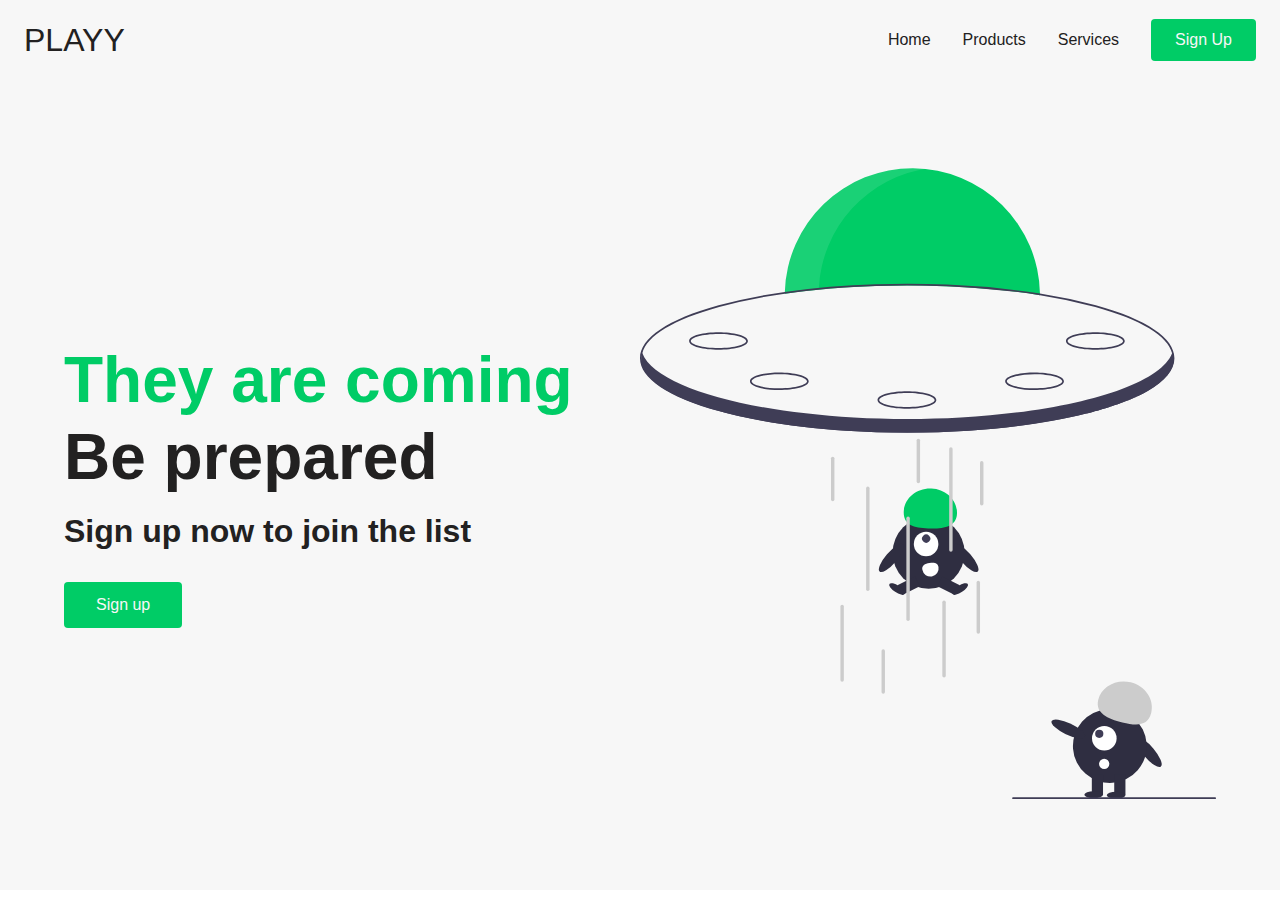
<file: index.html>
<!DOCTYPE html>
<html lang="en">
  <link>
    <meta charset="UTF-8" />
    <meta http-equiv="X-UA-Compatible" content="IE=edge" />
    <meta name="viewport" content="width=device-width, initial-scale=1.0" />
    <link rel="stylesheet" href="https://use.fontawesome.com/releases/v5.15.4/css/all.css" integrity="sha384-DyZ88mC6Up2uqS4h/KRgHuoeGwBcD4Ng9SiP4dIRy0EXTlnuz47vAwmeGwVChigm" crossorigin="anonymous">
    <link rel="stylesheet" href="/styles/style.css"></link>
    <link rel="shortcut icon" type="image/png" href="fav.png">
    <title>Website</title>
  </head>
  <body>
    
    <!-- Navigation Section -->
    <nav class="navbar">
        <a href="/" class="navbar__logo">PLAYY</a>
        <div class="navbar__bars">
            <i class="fas fa-bars"></i>
        </div>
        <div class="navbar__menu">
            <a href="/" class="navbar__menu--links">Home</a>
            <a href="/" class="navbar__menu--links">Products</a>
            <a href="/" class="navbar__menu--links">Services</a>
            <a href="/" class="navbar__menu--links" id="button">Sign Up</a>
        </div>
    </nav>

    <!-- Hero Section -->
    <div class="hero">
        <div class="hero__container">
            <div class="hero__container--left">
                 <h1>They are coming</h1>
                 <h2>Be prepared</h2>
                 <p>Sign up now to join the list</p>  
                 <button class="hero__container--btn"><a>Sign up</a></button> 
            </div>
            <div class="hero__container--right">
                <img src="img-2.svg" alt="alien"
                class="hero__container--img"/>
            </div>
        </div>
    </div>
  </body>
</html>
</file>
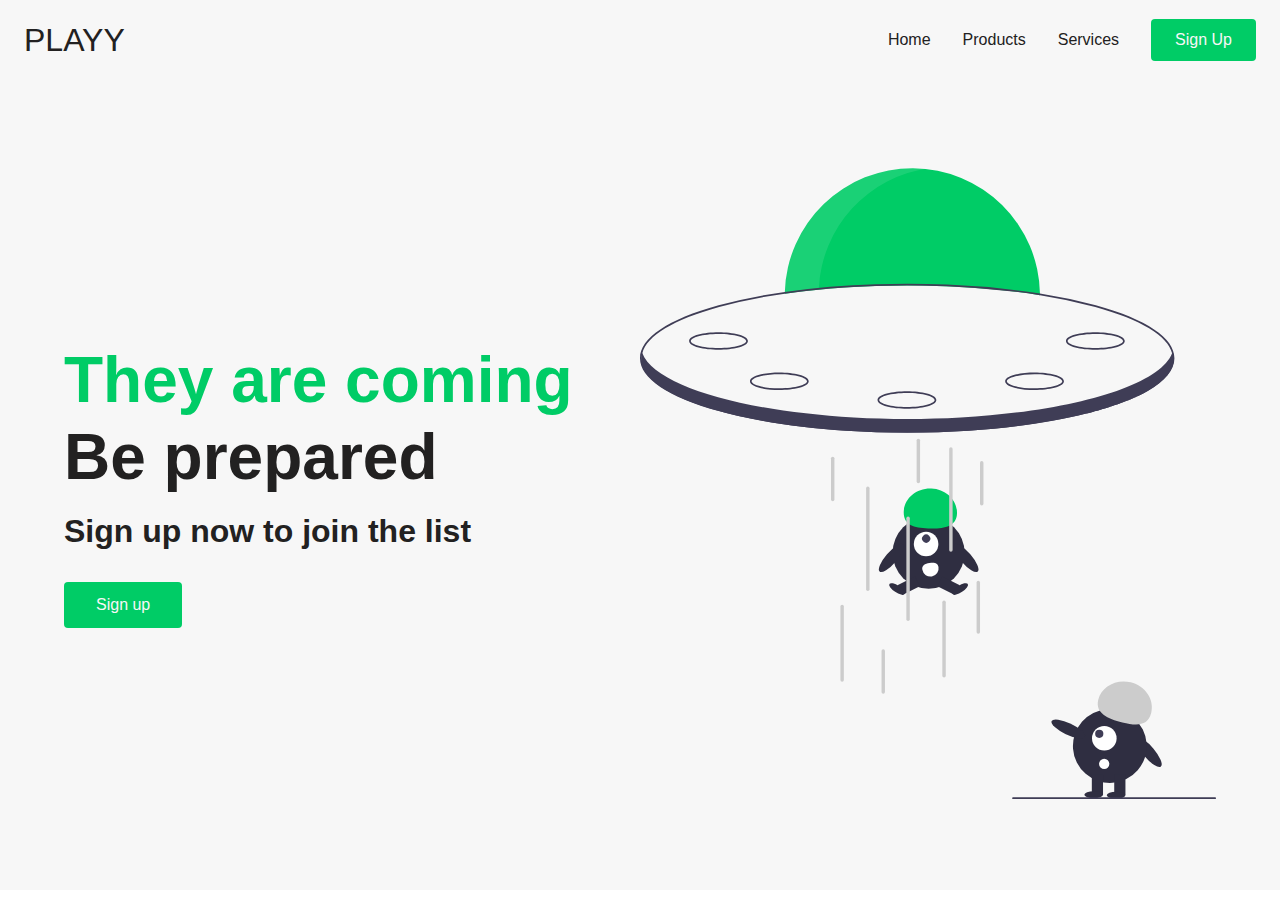
<file: page.html>
<!DOCTYPE html>
<html lang="en">
  <link>
    <meta charset="UTF-8" />
    <meta http-equiv="X-UA-Compatible" content="IE=edge" />
    <meta name="viewport" content="width=device-width, initial-scale=1.0" />
    <link rel="stylesheet" href="https://use.fontawesome.com/releases/v5.15.4/css/all.css" integrity="sha384-DyZ88mC6Up2uqS4h/KRgHuoeGwBcD4Ng9SiP4dIRy0EXTlnuz47vAwmeGwVChigm" crossorigin="anonymous">
    <link rel="stylesheet" href="/styles/style.css"></link>
    <title>Sass</title>
  </head>
  <body>
    
    <!-- Navigation Section -->
    <nav class="navbar">
        <a href="/" class="navbar__logo">PLAYY</a>
        <div class="navbar__bars">
            <i class="fas fa-bars"></i>
        </div>
        <div class="navbar__menu">
            <a href="/" class="navbar__menu--links">Home</a>
            <a href="/" class="navbar__menu--links">Products</a>
            <a href="/" class="navbar__menu--links">Services</a>
            <a href="/" class="navbar__menu--links" id="button">Sign Up</a>
        </div>
    </nav>

    <!-- Hero Section -->
    <div class="hero">
        <div class="hero__container">
            <div class="hero__container--left">
                 <h1>They are coming</h1>
                 <h2>Be prepared</h2>
                 <p>Sign up now to join the list</p>  
                 <button class="hero__container--btn"><a>Sign up</a></button> 
            </div>
            <div class="hero__container--right">
                <img src="img-2.svg" alt="alien"
                class="hero__container--img"/>
            </div>
        </div>
    </div>
  </body>
</html>
</file>
<file: styles/style.css>
.navbar__logo, .navbar__menu, .navbar__menu--links {
  display: -webkit-box;
  display: -ms-flexbox;
  display: flex;
  -webkit-box-align: center;
      -ms-flex-align: center;
          align-items: center;
}

.navbar {
  background: #f7f7f7;
  height: 80px;
  display: -webkit-box;
  display: -ms-flexbox;
  display: flex;
  -webkit-box-pack: justify;
      -ms-flex-pack: justify;
          justify-content: space-between;
  padding: 0.5rem calc((100vw-1200px) / 2);
  z-index: 10;
  position: relative;
}

.navbar__logo {
  color: #222121;
  cursor: pointer;
  text-decoration: none;
  font-size: 2rem;
  margin-left: 24px;
}

.navbar__bars {
  cursor: pointer;
  opacity: 0;
}

@media screen and (max-width: 768px) {
  .navbar__bars {
    color: #222121;
    opacity: 1;
    position: absolute;
    top: 22px;
    right: 20px;
    font-size: 2rem;
  }
}

.navbar__menu {
  list-style: none;
  text-align: center;
  margin-right: 24px;
}

@media screen and (max-width: 768px) {
  .navbar__menu {
    display: none;
  }
}

.navbar__menu--links {
  color: #222121;
  -webkit-box-pack: center;
      -ms-flex-pack: center;
          justify-content: center;
  text-decoration: none;
  padding: 0 1rem;
}

.navbar__menu--links:hover {
  color: #00cc66;
  -webkit-transition: all 0.3s ease;
  transition: all 0.3s ease;
}

.navbar__menu #button {
  padding: 12px 24px;
  border: none;
  outline: none;
  border-radius: 4px;
  background: #00cc66;
  margin-left: 16px;
  color: #f7f7f7;
}

.navbar__menu #button:hover {
  background: #fb4b4e;
  -webkit-transition: all 0.3s ease;
  transition: all 0.3s ease;
}

* {
  -webkit-box-sizing: border-box;
          box-sizing: border-box;
  margin: 0;
  font-family: "Kumbh-San", sans-serif;
  padding: 0;
}

.hero {
  background-color: #f7f7f7;
}

.hero__container {
  display: -ms-grid;
  display: grid;
  -ms-grid-columns: 1fr 1fr;
      grid-template-columns: 1fr 1fr;
  -webkit-box-align: center;
      -ms-flex-align: center;
          align-items: center;
  justify-items: center;
  margin: 0 auto;
  height: 90vh;
  z-index: 1;
  width: 100%;
  max-width: 1200px;
  padding-right: 24px;
  padding-left: 24px;
}

@media screen and (max-width: 768px) {
  .hero__container {
    -ms-grid-columns: 1fr;
        grid-template-columns: 1fr;
    height: 100%;
  }
}

.hero__container--left {
  width: 100%;
  line-height: 1.2;
}

@media screen and (max-width: 768px) {
  .hero__container--left {
    padding: 5rem 0;
  }
}

@media screen and (max-width: 280px) {
  .hero__container--left {
    line-height: 1.5;
  }
}

.hero__container--left h1 {
  font-size: 4rem;
  color: #00cc66;
}

@media screen and (max-width: 280px) {
  .hero__container--left h1 {
    font-size: 1.5rem;
  }
}

.hero__container--left h2 {
  font-size: 4rem;
  color: #222121;
}

@media screen and (max-width: 280px) {
  .hero__container--left h2 {
    font-size: 2rem;
  }
}

.hero__container--left p {
  font-size: 2rem;
  margin-top: 1rem;
  color: #222121;
  font-weight: 700;
}

@media screen and (max-width: 280px) {
  .hero__container--left p {
    font-size: 1.5rem;
  }
}

.hero__container--btn {
  font-size: 1rem;
  background-color: #00cc66;
  padding: 14px 32px;
  border: none;
  border-radius: 4px;
  color: #f7f7f7;
  margin-top: 2rem;
  cursor: pointer;
  position: relative;
  -webkit-transition: all 0.3s;
  transition: all 0.3s;
  outline: none;
}

.hero__container--btn a {
  position: relative;
  z-index: 2;
  color: #f7f7f7;
  text-decoration: none;
}

.hero__container--btn:after {
  position: absolute;
  content: "";
  top: 0;
  left: 0;
  width: 0;
  height: 100%;
  background: #fb4b4e;
  -webkit-transition: all 0.3s;
  transition: all 0.3s;
  border-radius: 4px;
}

.hero__container--btn:hover:after {
  width: 100%;
}

.hero__container--right {
  text-align: center;
}

.hero__container--img {
  height: 100%;
  width: 100%;
}
/*# sourceMappingURL=style.css.map */
</file>
